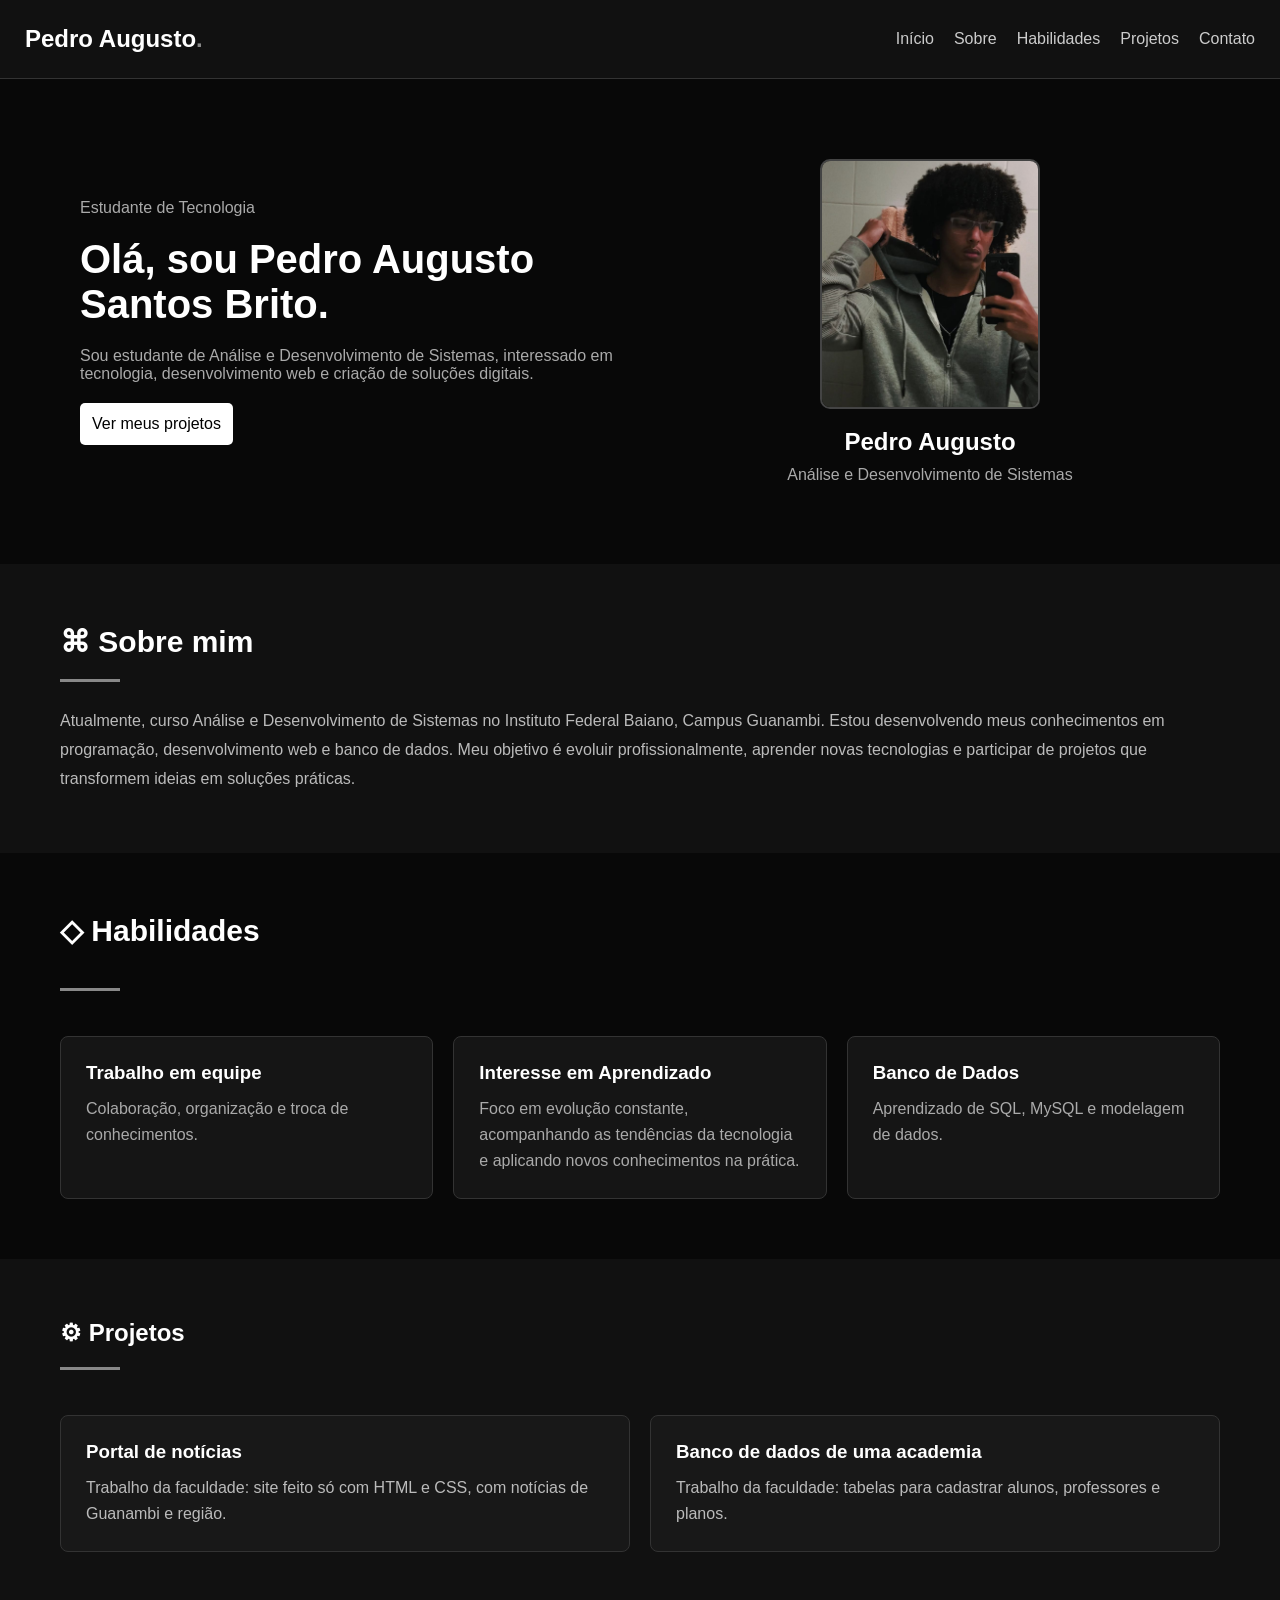
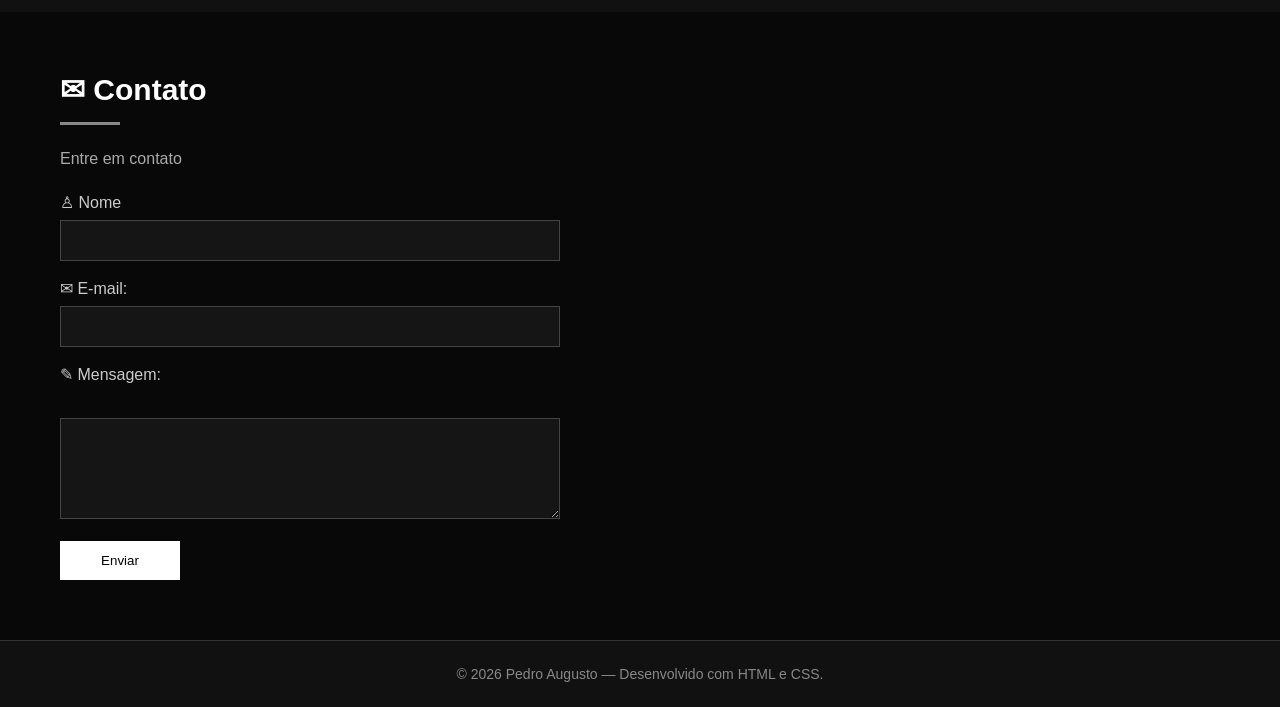
<file: index.html>
<!DOCTYPE html>
<html lang="pt-BR">
<head>
    <meta charset="UTF-8">
    <meta http-equiv="refresh" content="0; url=IHM/">
    <title>Portfólio - Pedro Augusto</title>
</head>
<body>
    <p>
        <a href="IHM/">Acessar meu portfólio</a>
    </p>
</body>
</html>
</file>
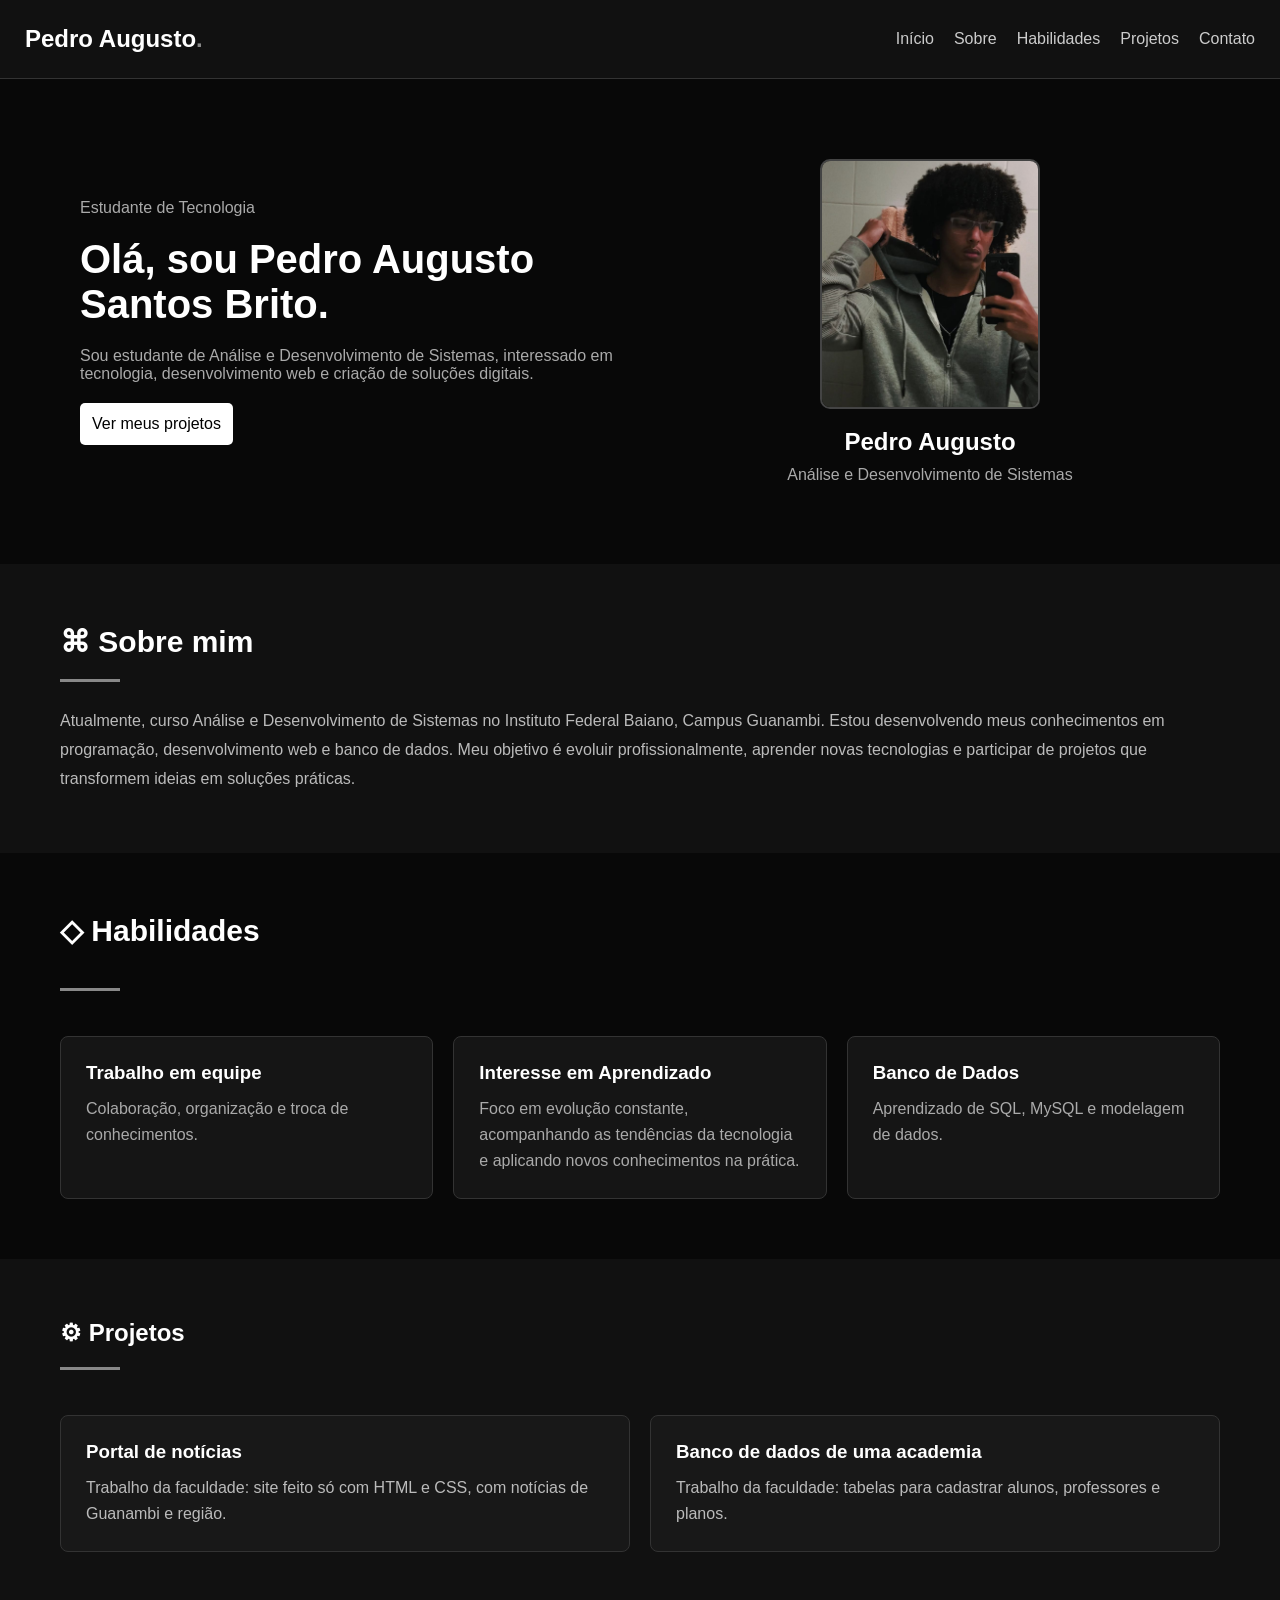
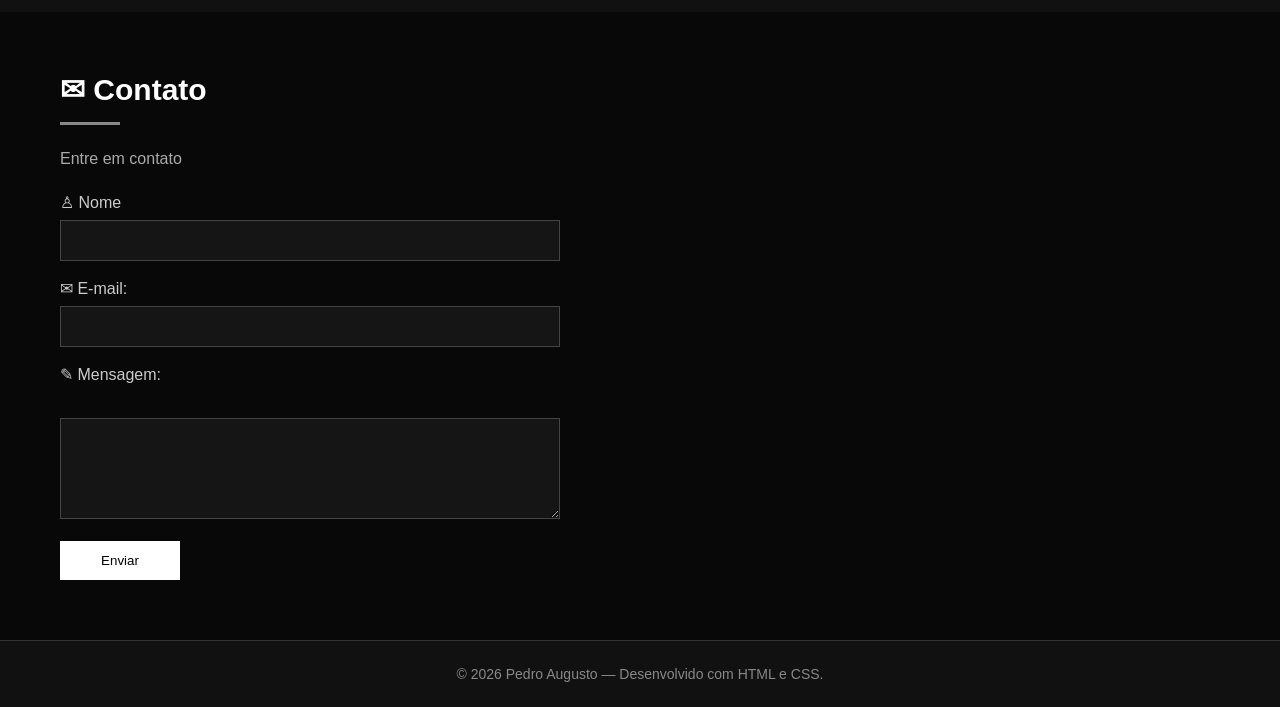
<file: IHM/index.html>
<!DOCTYPE html>
<html lang="PT-br">

<head>
    <meta charset="UTF-8">
    <meta name="viewport" content="width=device-width, initial-scale=1.0">
    <title>Pedro Augusto | Portifólio</title>
    <link rel="stylesheet" href="style.css">


</head>

<body>
    <header>
        <nav class="Início">
            <a href="#inicio" class="logo">Pedro Augusto<span>.</span></a>

            <ul class="menu">
                <li><a href="#inicio">Início</a></li>
                <li><a href="#sobre">Sobre</a></li>
                <li><a href="#habilidades">Habilidades</a></li>
                <li><a href="#projetos">Projetos</a></li>
                <li><a href="#contato">Contato</a></li>
            </ul>
        </nav>
    </header>

    <main>
        <section class="pagina" id="inicio">
            <div class="subtitulo">
                <p>Estudante de Tecnologia</p>
                <h1>Olá, sou Pedro Augusto Santos Brito.</h1>
                <p class="mudar">Sou estudante de Análise e Desenvolvimento de Sistemas,
                    interessado em tecnologia, desenvolvimento web e criação
                    de soluções digitais.</p>
                <a href="#projetos" class="botao">Ver meus projetos</a>

            </div>

            <div class="foto">
                <img src="Imagem/minha-foto.jpeg" alt="Minha foto" class="foto">
                <h2>Pedro Augusto</h2>
                <p>Análise e Desenvolvimento de Sistemas</p>
            </div>

        </section>

        <section class="mim" id="sobre">
            <div class="sobre-mim">
                <h2 class="titulo">⌘ Sobre mim</h2>
                <div class="linha"></div>

                <p class="texto-sobre">
                    Atualmente, curso Análise e Desenvolvimento de Sistemas
                    no Instituto Federal Baiano, Campus Guanambi.
                    Estou desenvolvendo meus conhecimentos em programação,
                    desenvolvimento web e banco de dados. Meu objetivo é
                    evoluir profissionalmente, aprender novas tecnologias
                    e participar de projetos que transformem ideias em
                    soluções práticas.
                </p>

            </div>
        </section>

        <section class="habilidades" id="habilidades">
            <h2 class="titulo">◇ Habilidades</h2>
            <div class="linha"></div>

            <article class="habilidade">
                <h3>Trabalho em equipe</h3>
                <p>Colaboração, organização e troca de conhecimentos.</p>
            </article>

            <article class="habilidade">
                <h3>Interesse em Aprendizado</h3>
                <p>Foco em evolução constante, acompanhando as tendências da tecnologia e
                    aplicando novos conhecimentos na prática.
                </p>
            </article>

            <article class="habilidade">
                <h3>Banco de Dados</h3>
                <p>Aprendizado de SQL, MySQL e modelagem de dados.</p>
            </article>

        </section>

        <section id="projetos">
            <div class="conteudo">
                <h2>⚙︎ Projetos</h2>
                <div class="linha"></div>

                <div class="projeto">
                    <h3>Portal de notícias</h3>
                    <p>Trabalho da faculdade: site feito só com HTML e CSS, com notícias de Guanambi e região.</p>
                </div>

                <div class="projeto">
                    <h3>Banco de dados de uma academia</h3>
                    <p>Trabalho da faculdade: tabelas para cadastrar alunos, professores e planos.</p>
                </div>
            </div>
        </section>


        <section id="contato">
            <h2>✉ Contato</h2>

            <div class="linha"></div>

            <p>Entre em contato</p>

            <form action="mailto:pedroaugustobrito2007@gmail.com" method="post" enctype="text/plain">

                <label for="nome">♙ Nome</label>
                <input type="text" id="nome" name="nome" required>

                <br><br>

                <label for="email">✉ E-mail:</label>
                <input type="email" id="email" name="email" required>

                <br><br>

                <label for="mensagem">✎ Mensagem:</label>
                <br>
                <textarea id="mensagem" name="mensagem" rows="5" required></textarea>

                <br><br>

                <input type="submit" value="Enviar">

            </form>
        </section>

    </main>

    <footer>
        <div class="container">
            <p>© 2026 Pedro Augusto — Desenvolvido com HTML e CSS.</p>
        </div>
    </footer>
</body>

</html>
</file>
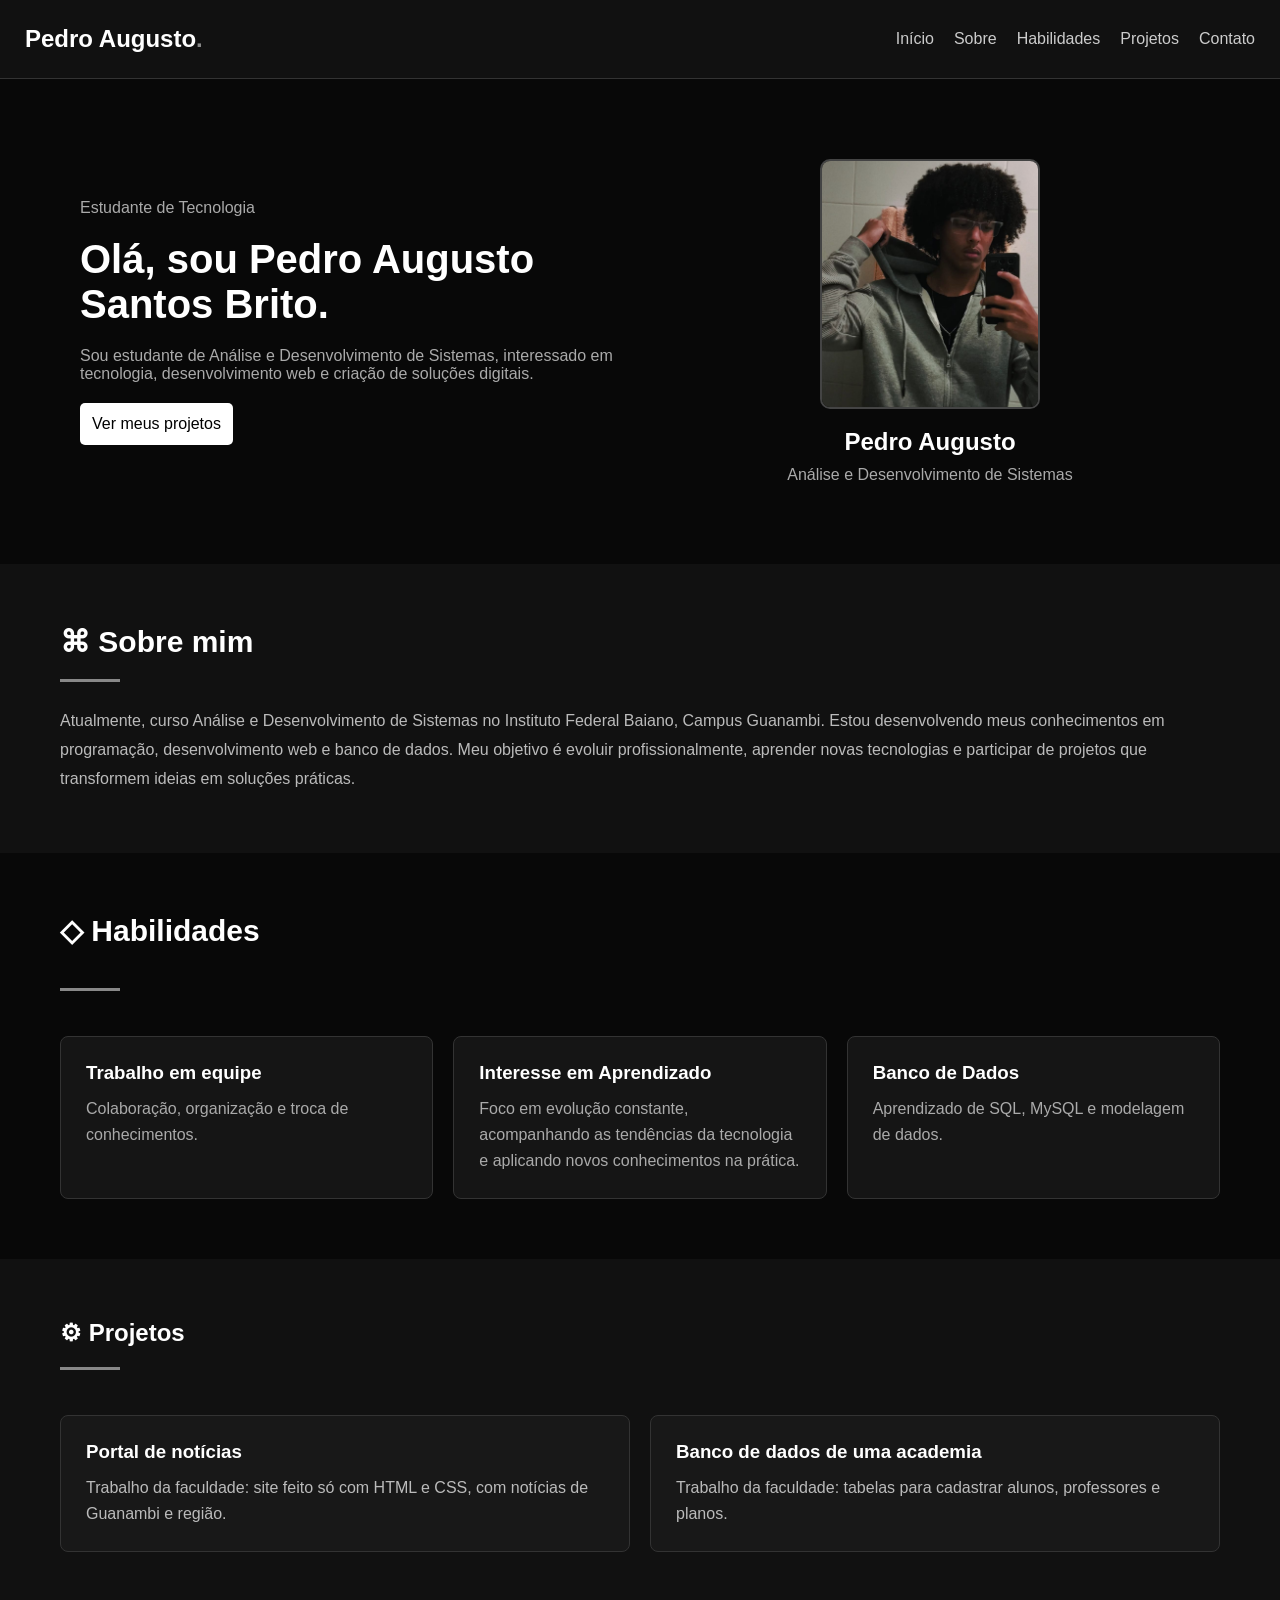
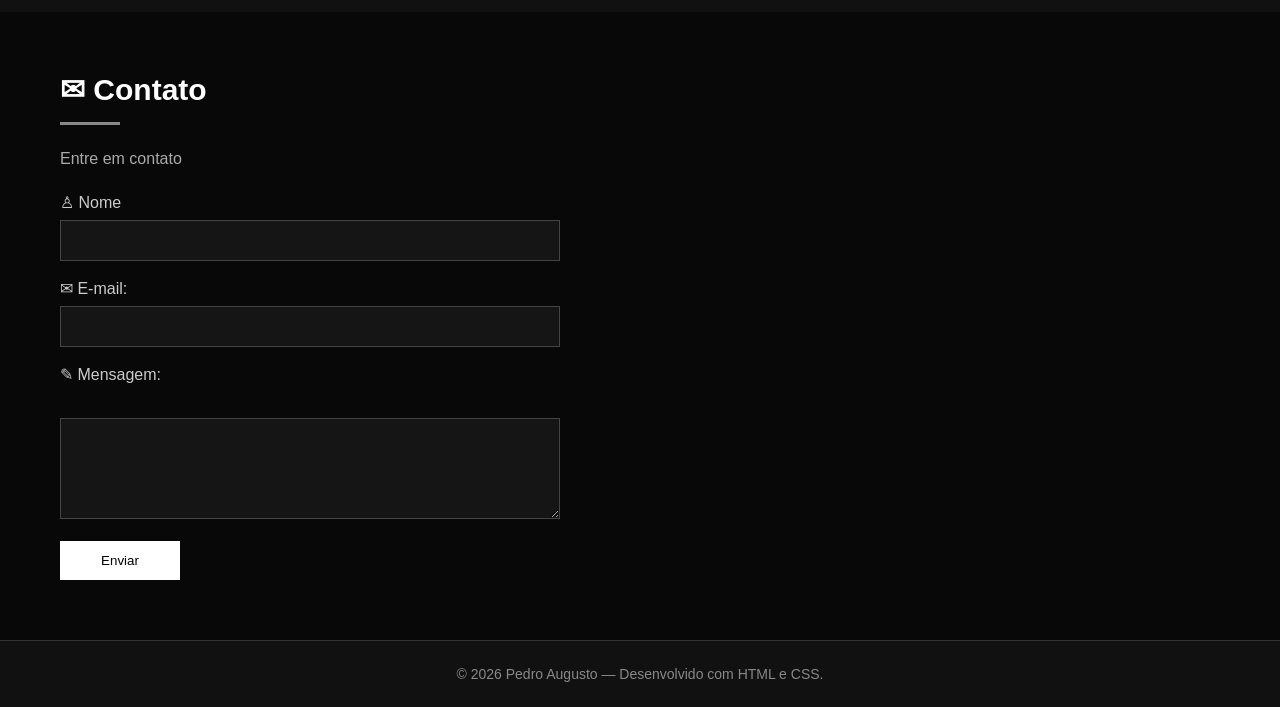
<file: IHM/Ihm.html>
<!DOCTYPE html>
<html lang="PT-br">

<head>
    <meta charset="UTF-8">
    <meta name="viewport" content="width=device-width, initial-scale=1.0">
    <title>Pedro Augusto | Portifólio</title>
    <link rel="stylesheet" href="style.css">


</head>

<body>
    <header>
        <nav class="Início">
            <a href="#inicio" class="logo">Pedro Augusto<span>.</span></a>

            <ul class="menu">
                <li><a href="#inicio">Início</a></li>
                <li><a href="#sobre">Sobre</a></li>
                <li><a href="#habilidades">Habilidades</a></li>
                <li><a href="#projetos">Projetos</a></li>
                <li><a href="#contato">Contato</a></li>
            </ul>
        </nav>
    </header>

    <main>
        <section class="pagina" id="inicio">
            <div class="subtitulo">
                <p>Estudante de Tecnologia</p>
                <h1>Olá, sou Pedro Augusto Santos Brito.</h1>
                <p class="mudar">Sou estudante de Análise e Desenvolvimento de Sistemas,
                    interessado em tecnologia, desenvolvimento web e criação
                    de soluções digitais.</p>
                <a href="#projetos" class="botao">Ver meus projetos</a>

            </div>

            <div class="foto">
                <img src="Imagem/minha-foto.jpeg" alt="Minha foto" class="foto">
                <h2>Pedro Augusto</h2>
                <p>Análise e Desenvolvimento de Sistemas</p>
            </div>

        </section>

        <section class="mim" id="sobre">
            <div class="sobre-mim">
                <h2 class="titulo">⌘ Sobre mim</h2>
                <div class="linha"></div>

                <p class="texto-sobre">
                    Atualmente, curso Análise e Desenvolvimento de Sistemas
                    no Instituto Federal Baiano, Campus Guanambi.
                    Estou desenvolvendo meus conhecimentos em programação,
                    desenvolvimento web e banco de dados. Meu objetivo é
                    evoluir profissionalmente, aprender novas tecnologias
                    e participar de projetos que transformem ideias em
                    soluções práticas.
                </p>

            </div>
        </section>

        <section class="habilidades" id="habilidades">
            <h2 class="titulo">◇ Habilidades</h2>
            <div class="linha"></div>

            <article class="habilidade">
                <h3>Trabalho em equipe</h3>
                <p>Colaboração, organização e troca de conhecimentos.</p>
            </article>

            <article class="habilidade">
                <h3>Interesse em Aprendizado</h3>
                <p>Foco em evolução constante, acompanhando as tendências da tecnologia e
                    aplicando novos conhecimentos na prática.
                </p>
            </article>

            <article class="habilidade">
                <h3>Banco de Dados</h3>
                <p>Aprendizado de SQL, MySQL e modelagem de dados.</p>
            </article>

        </section>

        <section id="projetos">
            <div class="conteudo">
                <h2>⚙︎ Projetos</h2>
                <div class="linha"></div>

                <div class="projeto">
                    <h3>Portal de notícias</h3>
                    <p>Trabalho da faculdade: site feito só com HTML e CSS, com notícias de Guanambi e região.</p>
                </div>

                <div class="projeto">
                    <h3>Banco de dados de uma academia</h3>
                    <p>Trabalho da faculdade: tabelas para cadastrar alunos, professores e planos.</p>
                </div>
            </div>
        </section>


        <section id="contato">
            <h2>✉ Contato</h2>

            <div class="linha"></div>

            <p>Entre em contato</p>

            <form action="mailto:pedroaugustobrito2007@gmail.com" method="post" enctype="text/plain">

                <label for="nome">♙ Nome</label>
                <input type="text" id="nome" name="nome" required>

                <br><br>

                <label for="email">✉ E-mail:</label>
                <input type="email" id="email" name="email" required>

                <br><br>

                <label for="mensagem">✎ Mensagem:</label>
                <br>
                <textarea id="mensagem" name="mensagem" rows="5" required></textarea>

                <br><br>

                <input type="submit" value="Enviar">

            </form>
        </section>

    </main>

    <footer>
        <div class="container">
            <p>© 2026 Pedro Augusto — Desenvolvido com HTML e CSS.</p>
        </div>
    </footer>
</body>

</html>
</file>
<file: IHM/style.css>
* {
    margin: 0;
    padding: 0;
    box-sizing: border-box;
}

html {
    scroll-behavior: smooth;
}

body {
    background-color: #080808;
    color: white;
    font-family: Arial, sans-serif;
}

header {
    background-color: #111111;
    padding: 25px;
    border-bottom: 1px solid #333333;
}

nav {
    display: flex;
    justify-content: space-between;
    align-items: center;
}

.logo {
    color: white;
    font-size: 24px;
    text-decoration: none;
    font-weight: bold;
}

.logo span {
    color: #888888;
}

.menu {
    display: flex;
    gap: 20px;
    list-style: none;
}

.menu a {
    color: #cccccc;
    text-decoration: none;
}

.menu a:hover {
    color: white;
}

.pagina {
    display: grid;
    grid-template-columns: 1fr 1fr;
    align-items: center;
    gap: 40px;
    padding: 80px;
}

.subtitulo {
    width: 100%;
}

.subtitulo p {
    color: #aaaaaa;
    margin-bottom: 20px;
}

h1 {
    font-size: 40px;
    margin-bottom: 20px;
}

.botao {
    display: inline-block;
    background-color: white;
    color: black;
    padding: 12px;
    text-decoration: none;
    border-radius: 5px;
}

.botao:hover {
    background-color: #aaaaaa;
}

.foto {
    text-align: center;
}

.foto img {
    width: 220px;
    height: 250px;
    object-fit: cover;
    border: 2px solid #444444;
    border-radius: 10px;
}

.foto h2 {
    margin-top: 15px;
}

.foto p {
    color: #aaaaaa;
    margin-top: 10px;
}

.mim {
    background-color: #111111;
    padding: 60px;
}

.sobre-mim {
    width: 100%;
    margin: 0;
    text-align: left;
}

.sobre-mim .titulo {
    font-size: 30px;
    margin-bottom: 20px;
    text-align: left;
}

.sobre-mim .linha {
    width: 60px;
    height: 3px;
    background-color: #888888;
    margin: 0 0 25px 0;
}

.sobre-mim .texto-sobre {
    color: #bbbbbb;
    line-height: 1.8;
    text-align: left;
    margin: 0;
}

.habilidades {
    padding: 60px;
    display: grid;
    grid-template-columns: repeat(3, 1fr);
    gap: 20px;
}

.habilidades .titulo,
.habilidades .linha {
    grid-column: 1 / -1;
}

.titulo {
    font-size: 30px;
    margin-bottom: 20px;
}

.linha {
    width: 60px;
    height: 3px;
    background-color: #888888;
    margin-bottom: 25px;
}

.habilidade {
    background-color: #151515;
    border: 1px solid #333333;
    padding: 25px;
    border-radius: 8px;
}

.habilidade h3 {
    margin-bottom: 12px;
}

.habilidade p {
    color: #aaaaaa;
    line-height: 1.6;
}

#projetos {
    background-color: #111111;
    padding: 60px;
}

.conteudo {
    display: grid;
    grid-template-columns: repeat(2, 1fr);
    gap: 20px;
}

.conteudo h2,
.conteudo .linha {
    grid-column: 1 / -1;
}

.projeto {
    background-color: #181818;
    border: 1px solid #333333;
    padding: 25px;
    border-radius: 8px;
}

.projeto h3 {
    margin-bottom: 12px;
}

.projeto p {
    color: #bbbbbb;
    line-height: 1.6;
}

#contato {
    padding: 60px;
}

#contato h2 {
    font-size: 30px;
    margin-bottom: 15px;
}
#contato .linha {
    width: 60px;
    height: 3px;
    background-color: #888888;
    margin-top: 0;
    margin-bottom: 25px;
}
#contato p {
    color: #aaaaaa;
    margin-bottom: 25px;
}

#contato label {
    display: block;
    margin-bottom: 8px;
    color: #cccccc;
}

#contato input,
#contato textarea {
    background-color: #151515;
    color: white;
    border: 1px solid #444444;
    padding: 12px;
    width: 100%;
    max-width: 500px;
}

#contato textarea {
    margin-top: 8px;
}

#contato input[type="submit"] {
    background-color: white;
    color: black;
    border: none;
    width: 120px;
    cursor: pointer;
}

#contato input[type="submit"]:hover {
    background-color: #aaaaaa;
}

footer {
    background-color: #111111;
    border-top: 1px solid #333333;
    text-align: center;
    padding: 25px;
}

footer p {
    color: #888888;
    font-size: 14px;
}

@media (max-width: 700px) {
    nav {
        flex-direction: column;
        gap: 20px;
    }

    .menu {
        flex-wrap: wrap;
        justify-content: center;
    }

    .pagina {
        grid-template-columns: 1fr;
        padding: 40px 20px;
        text-align: center;
    }

    .subtitulo {
        width: 100%;
    }

    h1 {
        font-size: 30px;
    }

    .mim,
    #projetos,
    #contato {
        padding: 40px 20px;
    }

    .sobre-mim {
        width: 100%;
        margin: 0;
        text-align: left;
    }

    .habilidades {
        grid-template-columns: 1fr;
        padding: 40px 20px;
    }

    .conteudo {
        grid-template-columns: 1fr;
    }
}
</file>
